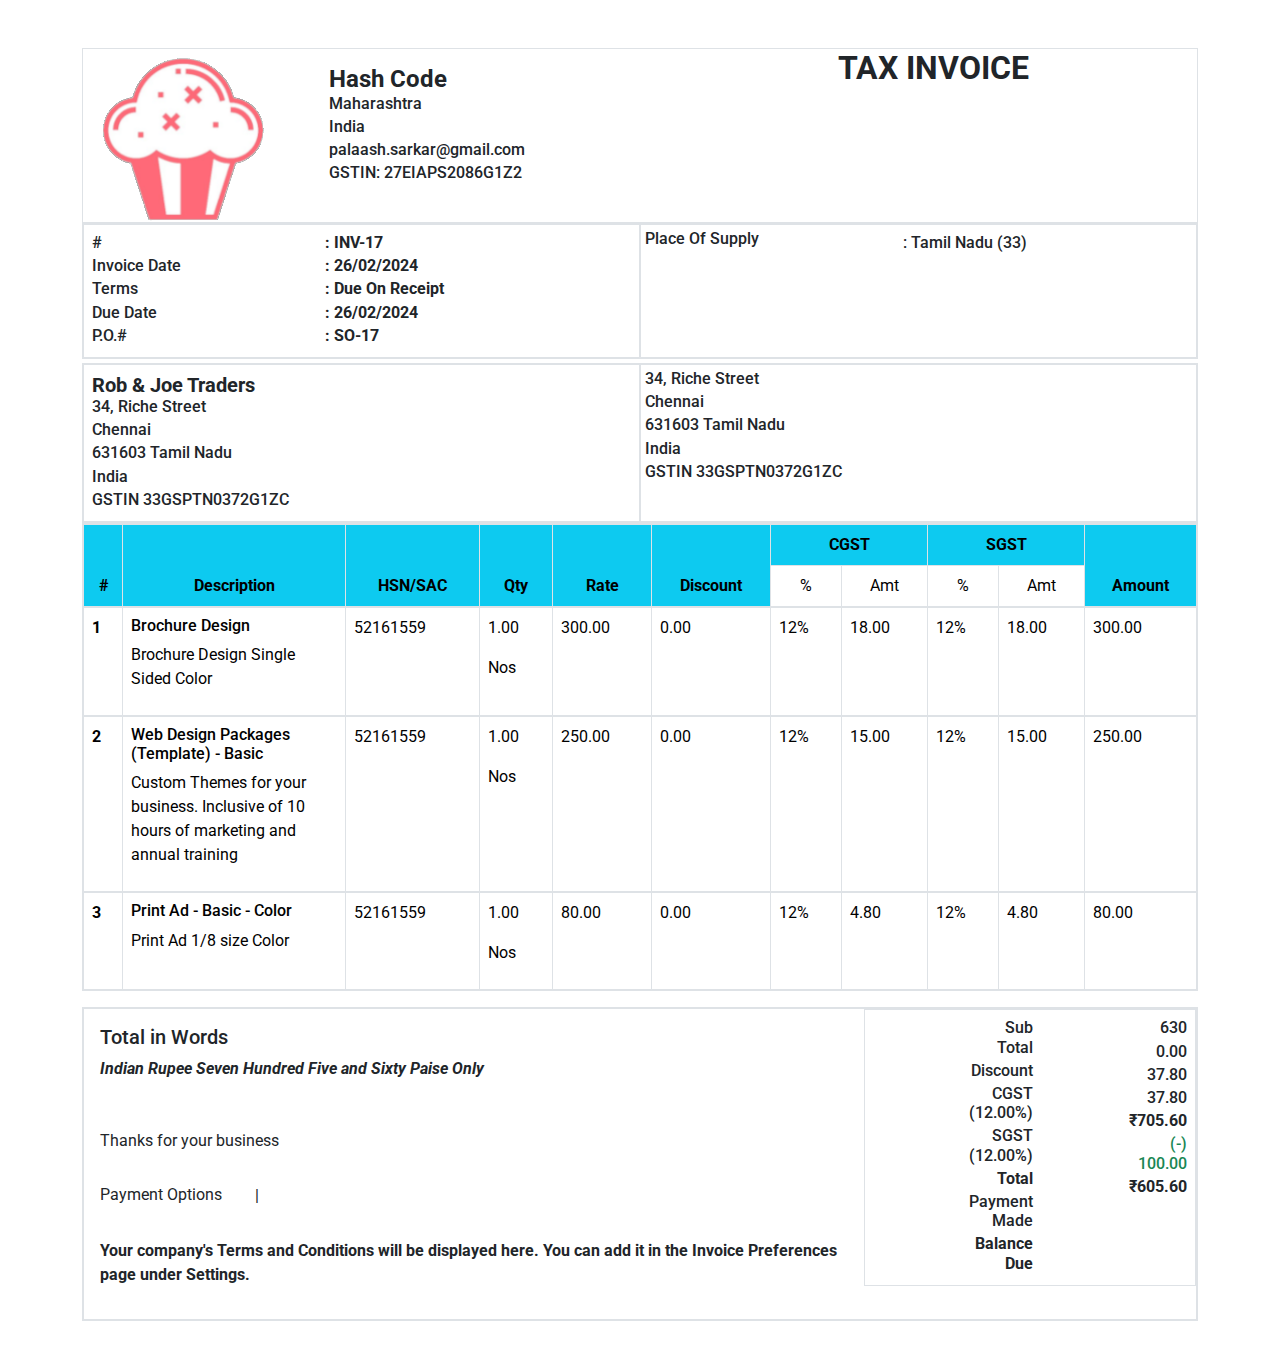
<file: index.html>
<!doctype html>
<html lang="en">

<head>
    <meta charset="utf-8">
    <meta name="viewport" content="width=device-width, initial-scale=1">
    <title>Invoice</title>
    <link rel="stylesheet" href="https://cdnjs.cloudflare.com/ajax/libs/font-awesome/6.5.1/css/all.min.css" integrity="sha512-DTOQO9RWCH3ppGqcWaEA1BIZOC6xxalwEsw9c2QQeAIftl+Vegovlnee1c9QX4TctnWMn13TZye+giMm8e2LwA==" crossorigin="anonymous" referrerpolicy="no-referrer" />
    <link href="https://cdn.jsdelivr.net/npm/bootstrap@5.3.3/dist/css/bootstrap.min.css" rel="stylesheet"
        integrity="sha384-QWTKZyjpPEjISv5WaRU9OFeRpok6YctnYmDr5pNlyT2bRjXh0JMhjY6hW+ALEwIH" crossorigin="anonymous">
        
    <link rel="stylesheet" href="style.css">
</head>

<body>

    <div class="container mt-5 mb-5">
        <div class="box border border d-flex start1">
            <div><img src="icon.png" alt="logo page"></div>
            <div class="col-md-6 d-flex">
                <div class="box mx-5 mt-3">
                    <h4 class="card-title fw-bolder">Hash Code</h4>
                    <h6 class="card-subtitle mb-1 font-weight-normal">Maharashtra</h6>
                    <h6 class="card-subtitle mb-1 font-weight-normal">India</h6>
                    <h6 class="card-subtitle mb-1 font-weight-normal">palaash.sarkar@gmail.com</h6>
                    <h6 class="card-subtitle mb-1 font-weight-normal">GSTIN: 27EIAPS2086G1Z2</h6>
                </div>
            </div>
            <div class="col-md-6 d-flex">

                <div class="boxsize">
                    <h2 class=" font-lg-right text-end text-end fw-bolder textinvoice">TAX INVOICE</h2>
                </div>
            </div>
        </div>



        <div class="box border border d-flex invoicedate">
            <div class="col-md-6 d-flex border p-2 start2">
                <div class="box margin-left-5">
                    <h6 class="card-subtitle mb-1 font-weight-normal textcolor">#</h6>
                    <h6 class="card-subtitle mb-1 font-weight-normal textcolor">Invoice Date</h6>
                    <h6 class="card-subtitle mb-1 font-weight-normal textcolor">Terms</h6>
                    <h6 class="card-subtitle mb-1 font-weight-normal textcolor">Due Date</h6>
                    <h6 class="card-subtitle mb-1 font-weight-normal textcolor">P.O.#</h6>
                </div>
                <div class="box mx-5 px-5">
                    <div class="column mx-5">
                        <h6 class="card-subtitle mb-1 font-weight-normal card-title fw-bolder">: INV-17</h6>
                        <h6 class="card-subtitle mb-1 font-weight-normal card-title fw-bolder">: 26/02/2024</h6>
                        <h6 class="card-subtitle mb-1 font-weight-normal card-title fw-bolder">: Due On Receipt</h6>
                        <h6 class="card-subtitle mb-1 font-weight-normal card-title fw-bolder">: 26/02/2024</h6>
                        <h6 class="card-subtitle mb-1 font-weight-normal card-title fw-bolder">: SO-17</h6>
                    </div>
                </div>
            </div>
            <div class="col-md-6 d-flex border p-1 start3">
                <div class="box margin-left-5">
                    <h6 class="card-subtitle mb-1 font-weight-normal textcolor">Place Of Supply </h6>
                </div>
                <div class="box mx-5 px-5 p-1">
                    <div class="column mx-5">
                        <h6 class="card-subtitle mb-1 font-weight-normal card-title">: Tamil Nadu (33)</h6>
                    </div>
                </div>
            </div>
        </div>

        <div class="box border border d-flex mt-1 start4">
            <div class="col-md-6 d-flex border p-2">
                <div class="box">
                    <h5 class="card-title fw-bolder">Rob & Joe Traders</h5>
                    <h6 class="card-subtitle mb-1 font-weight-normal">34, Riche Street</h6>
                    <h6 class="card-subtitle mb-1 font-weight-normal">Chennai</h6>
                    <h6 class="card-subtitle mb-1 font-weight-normal">631603 Tamil Nadu</h6>
                    <h6 class="card-subtitle mb-1 font-weight-normal">India</h6>
                    <h6 class="card-subtitle mb-1 font-weight-normal">GSTIN 33GSPTN0372G1ZC</h6>
                </div>
            </div>
            <div class="col-md-6 d-flex border p-1">

                <div class="box richesweet">
                    <h6 class="card-subtitle mb-1 font-weight-normal">34, Riche Street</h6>
                    <h6 class="card-subtitle mb-1 font-weight-normal">Chennai</h6>
                    <h6 class="card-subtitle mb-1 font-weight-normal">631603 Tamil Nadu</h6>
                    <h6 class="card-subtitle mb-1 font-weight-normal">India</h6>
                    <h6 class="card-subtitle mb-1 font-weight-normal">GSTIN 33GSPTN0372G1ZC</h6>
                </div>
            </div>
        </div>

        <table class="table table-bordered border-2 start5">
            <thead class="border-2 text-center">
                <tr>
                    <th scope="col" rowspan="2" class="bg-info gradient">#</th>
                    <th scope="col" rowspan="2" class="bg-info gradient">Description</th>
                    <th scope="col" rowspan="2" class="bg-info gradient">HSN/SAC</th>
                    <th scope="col" rowspan="2" class="bg-info gradient">Qty</th>
                    <th scope="col" rowspan="2" class="bg-info gradient">Rate</th>
                    <th scope="col" rowspan="2" class="bg-info gradient">Discount</th>
                    <th scope="col" colspan="2" class="bg-info gradient">CGST</th>
                    <th scope="col" colspan="2" class="bg-info gradient">SGST</th>
                    <th scope="col" rowspan="2" class="bg-info gradient">Amount</th>
                </tr>
                <tr>
                    <td class="gradient">%</td>
                    <td class="gradient">Amt</td>
                    <td class="gradient">%</td>
                    <td class="gradient">Amt</td>
                </tr>
            </thead>
            <tbody class="border-2">
                <tr class="border-2">
                    <th scope="row" class="tabledata">1</th>
                    <td>
                        <h6>Brochure Design</h6>
                        <p class="para">Brochure Design Single
                            Sided Color</p>
                    </td>
                    <td>52161559</td>
                    <td>
                        <p>1.00</p>
                        <p>Nos</p>
                    </td>
                    <td>300.00</td>
                    <td>0.00</td>
                    <td>12%</td>
                    <td>18.00</td>
                    <td>12%</td>
                    <td>18.00</td>
                    <td>300.00</td>
                </tr>
                <tr class="border-2">
                    <th scope="row" class="tabledata">2</th>
                    <td width="20%">
                        <h6>Web Design Packages
                            (Template) - Basic</h6>
                        <p class="para">Custom Themes for your
                            business. Inclusive of 10
                            hours of marketing and
                            annual training</p>
                    </td>
                    <td>52161559</td>
                    <td>
                        <p>1.00</p>
                        <p>Nos</p>
                    </td>
                    <td>250.00</td>
                    <td>0.00</td>
                    <td>12%</td>
                    <td>15.00</td>
                    <td>12%</td>
                    <td>15.00</td>
                    <td>250.00</td>
                </tr>
                <tr class="border-2">
                    <th scope="row" class="tabledata">3</th>
                    <td>
                        <h6>Print Ad - Basic - Color</h6>
                        <p class="para">Print Ad 1/8 size Color</p>
                    </td>
                    <td>52161559</td>
                    <td>
                        <p>1.00</p>
                        <p>Nos</p>
                    </td>
                    <td>80.00</td>
                    <td>0.00</td>
                    <td>12%</td>
                    <td>4.80</td>
                    <td>12%</td>
                    <td>4.80</td>
                    <td>80.00</td>
                </tr>
            </tbody>
        </table>

        <div class="total border border-2 mt-0 d-flex justify-content-between start6">
            <div class="box m-3">
                <h5>Total in Words</h5>
                <p class="fw-bolder fst-italic">Indian Rupee Seven Hundred Five and Sixty Paise Only</p>
                <p class="mt-5">Thanks for your business</p>
                <p class="mt-4">Payment Options <button class="btn"><i class="fa-brands fa-paypal"></i> &nbsp; &nbsp; | &nbsp; &nbsp;<i class="fa-regular fa-credit-card"></i></button></p>
                <p class="pt-2 fw-bold">Your company's Terms and Conditions will be displayed here. You can
                    add it in the Invoice Preferences page under Settings.  </p>
            </div>
            <div class="box2 ">
                <div class="subtotal d-flex border justify-content-end p-2">
                    <div class="box margin-left-5 text-end flex-direction-end mx-5 px-5">
                        <h6 class="card-subtitle mb-1 font-weight-normal textcolor">Sub Total </h6>
                        <h6 class="card-subtitle mb-1 font-weight-normal textcolor">Discount</h6>
                        <h6 class="card-subtitle mb-1 font-weight-normal textcolor">CGST (12.00%)</h6>
                        <h6 class="card-subtitle mb-1 font-weight-normal textcolor">SGST (12.00%)</h6>
                        <h6 class="card-subtitle mb-1 font-weight-normal textcolor fw-bold">Total </h6>
                        <h6 class="card-subtitle mb-1 font-weight-normal textcolor">Payment Made</h6>
                        <h6 class="card-subtitle mb-1 font-weight-normal textcolor fw-bold">Balance Due</h6>
                    </div>
                    <div class="box margin-left-5 text-end endboxright">
                        <h6 class="card-subtitle mb-1 font-weight-normal textcolor">630</h6>
                        <h6 class="card-subtitle mb-1 font-weight-normal textcolor">0.00</h6>
                        <h6 class="card-subtitle mb-1 font-weight-normal textcolor">37.80</h6>
                        <h6 class="card-subtitle mb-1 font-weight-normal textcolor">37.80</h6>
                        <h6 class="card-subtitle mb-1 font-weight-normal textcolor fw-bold">₹705.60</h6>
                        <h6 class="card-subtitle mb-1 font-weight-normal text-success">(-) 100.00</h6>
                        <h6 class="card-subtitle mb-1 font-weight-normal textcolor fw-bold">₹605.60</h6>
                    </div>
                </div>
                <div class="lastbox">
                        
                </div>
            </div>
        </div>

    </div>

    <script src="https://cdn.jsdelivr.net/npm/bootstrap@5.3.3/dist/js/bootstrap.bundle.min.js"
        integrity="sha384-YvpcrYf0tY3lHB60NNkmXc5s9fDVZLESaAA55NDzOxhy9GkcIdslK1eN7N6jIeHz"
        crossorigin="anonymous"></script>
</body>

</html>
</file>
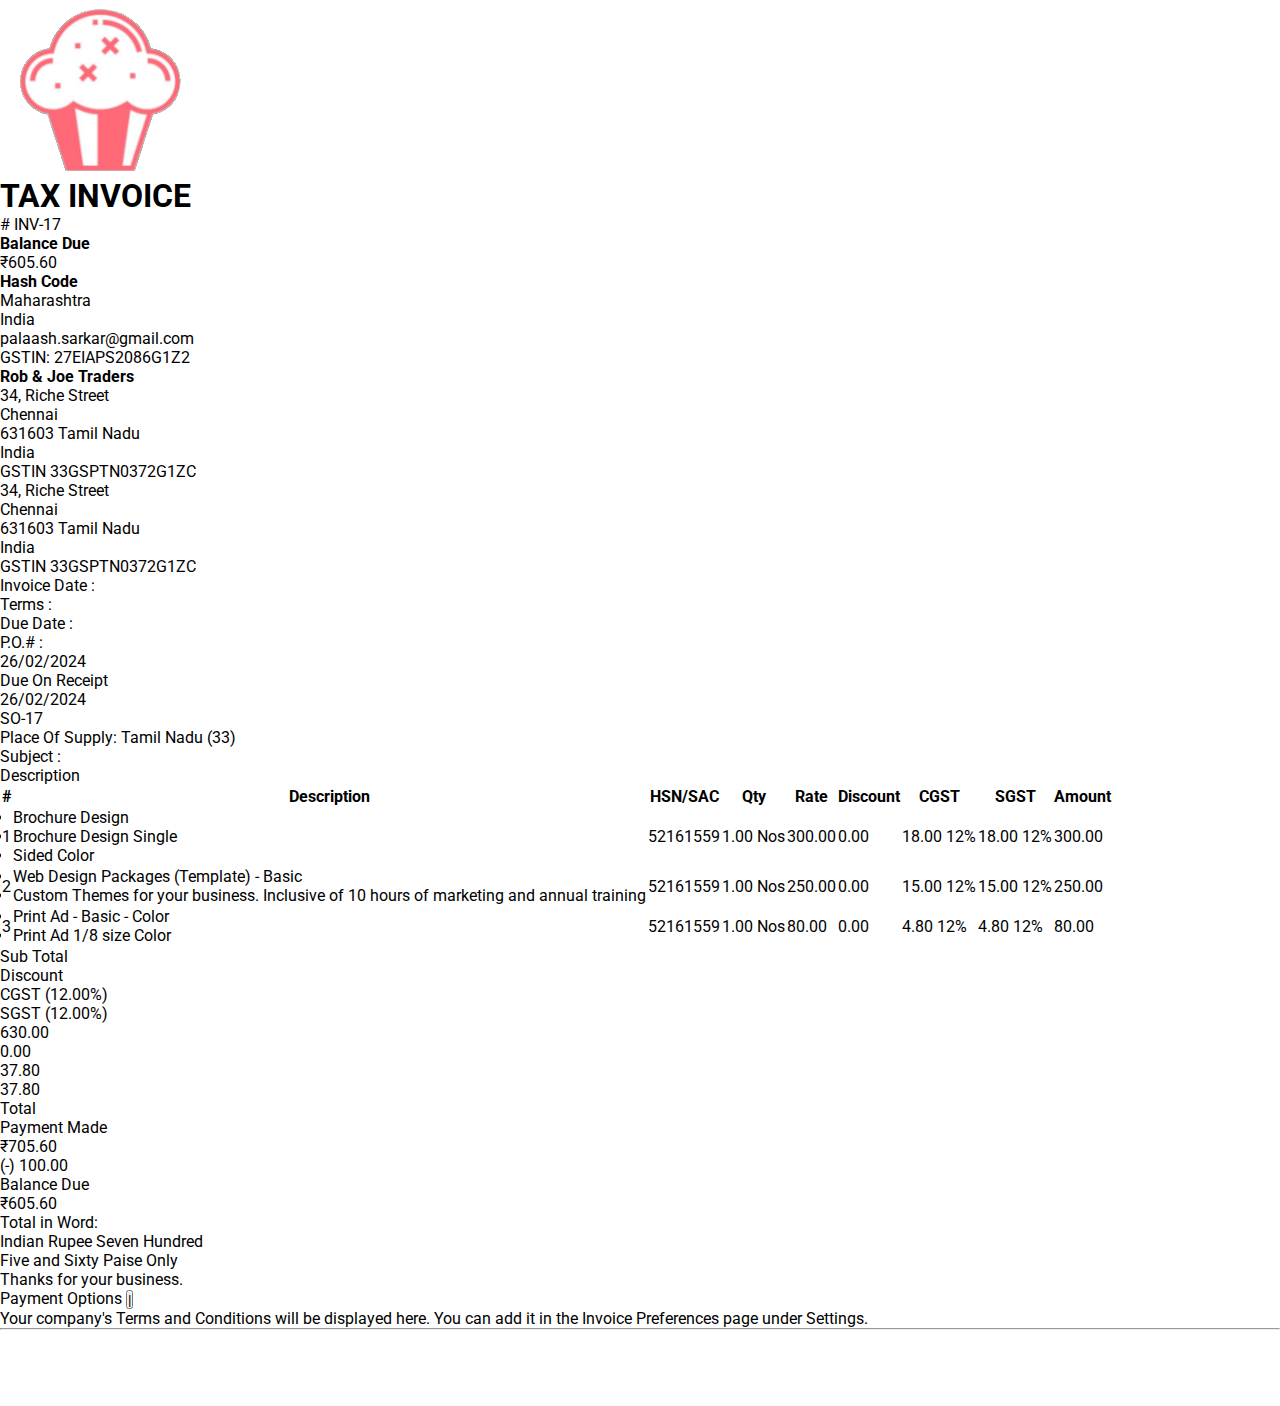
<file: invoice1.html>
<!DOCTYPE html>
<html lang="en">

<head>
    <meta charset="UTF-8">
    <meta name="viewport" content="width=device-width, initial-scale=1.0">
    <link rel="stylesheet" href="style.css">
    <link rel="stylesheet" href="https://cdnjs.cloudflare.com/ajax/libs/font-awesome/6.5.1/css/all.min.css"
        integrity="sha512-DTOQO9RWCH3ppGqcWaEA1BIZOC6xxalwEsw9c2QQeAIftl+Vegovlnee1c9QX4TctnWMn13TZye+giMm8e2LwA=="
        crossorigin="anonymous" referrerpolicy="no-referrer" />
    <title>INVOICE</title>
</head>

<body>

    <div class="head-invoice">
        <div class="first-line">
            <div class="image-label">
                <img src="icon.png" alt="icon">
            </div>
            <div class="invoice-top">
                <div class="contain1">
                    <h1>TAX INVOICE</h1>
                    <p># INV-17</p>
                </div>
                <div class="contain2">
                    <h4>Balance Due</h4>
                    <p>₹605.60</p>
                </div>
            </div>
        </div>

        <div class="address">
            <h4>Hash Code</h4>
            <li>Maharashtra</li>
            <li>India</li>
            <li>palaash.sarkar@gmail.com</li>
            <li>GSTIN: 27EIAPS2086G1Z2</li>
        </div>

        <div class="address ">
            <h4>Rob & Joe Traders</h4>
            <li>34, Riche Street</li>
            <li>Chennai</li>
            <li>631603 Tamil Nadu</li>
            <li>India</li>
            <li>GSTIN 33GSPTN0372G1ZC</li>
        </div>

        <div class="container">
            <div class="first">
                <li>34, Riche Street</li>
                <li>Chennai</li>
                <li>631603 Tamil Nadu</li>
                <li>India</li>
                <li>GSTIN 33GSPTN0372G1ZC</li>
            </div>
            <div class="second">
                <div class="details-key">
                    <li>Invoice Date :</li>
                    <li>Terms :</li>
                    <li>Due Date :</li>
                    <li>P.O.# :</li>
                </div>
                <div class="detail-value">
                    <li>26/02/2024</li>
                    <li>Due On Receipt</li>
                    <li>26/02/2024</li>
                    <li>SO-17</li>
                </div>
            </div>
        </div>

        <div class="supply">
            <li>Place Of Supply: Tamil Nadu (33)</li>
        </div>

        <div class="sub-disc">
            <li>Subject :</li>
            <li>Description</li>
        </div>

        <table>
            <tr class="table-row">
                <th>#</th>
                <th>Description</th>
                <th>HSN/SAC</th>
                <th>Qty</th>
                <th>Rate</th>
                <th>Discount</th>
                <th>CGST</th>
                <th>SGST</th>
                <th>Amount</th>
            </tr>
            <tr class="table-data">
                <td>1</td>
                <td>
                    <li class="line">Brochure Design</li>
                    <li>Brochure Design Single</li>
                    <li>Sided Color</li>
                </td>
                <td>52161559</td>
                <td>1.00 <span>Nos</span></td>
                <td>300.00</td>
                <td>0.00</td>
                <td>18.00 <span>12%</span></td>
                <td>18.00 <span>12%</span></td>
                <td>300.00</td>
            </tr>

            <tr class="table-data">
                <td>2</td>
                <td>
                    <li class="line">Web Design Packages
                        (Template) - Basic</li>
                    <li>Custom Themes for your
                        business. Inclusive of 10
                        hours of marketing and
                        annual training
                    </li>
                </td>
                <td>52161559</td>
                <td>1.00 <span>Nos</span></td>
                <td>250.00</td>
                <td>0.00</td>
                <td>15.00 <span>12%</span></td>
                <td>15.00 <span>12%</span></td>
                <td>250.00</td>
            </tr>

            <tr class="table-data">
                <td>3</td>
                <td>
                    <li class="line">Print Ad - Basic - Color</li>
                    <li>Print Ad 1/8 size Color</li>
                </td>
                <td>52161559</td>
                <td>1.00 <span>Nos</span></td>
                <td>80.00</td>
                <td>0.00</td>
                <td>4.80 <span>12%</span></td>
                <td>4.80 <span>12%</span></td>
                <td>80.00</td>
            </tr>
        </table>


        <div class="subtotalprice">
            <div class="subtotal-key">
                <li>Sub Total </li>
                <li>Discount </li>
                <li>CGST (12.00%) </li>
                <li>SGST (12.00%) </li>
            </div>
            <div class="subtotal-value">
                <li>630.00</li>
                <li>0.00</li>
                <li>37.80</li>
                <li>37.80</li>
            </div>
        </div>



        <div class="totalprice">
            <div class="total-key">
                <li><span>Total</span></li>
                <li>Payment Made</li>
            </div>
            <div class="total-value">
                <li><span>₹705.60</span></li>
                <li>(-) 100.00</li>
            </div>

        </div>
        <div class="balance">
            <p>Balance Due</p>
            <p>₹605.60</p>
        </div>

        <div class="totalword">
            <li>Total in Word:</li>
            <li>Indian Rupee Seven Hundred <br> Five and Sixty Paise Only</li>
        </div>

        <div class="last-option">
            <p>Thanks for your business.</p>
            <p>Payment Options <button><i class="fa-brands fa-paypal"></i> | <i
                        class="fa-brands fa-cc-visa"></i></button></p>
        </div>

        <div class="footer">
            <p>Your company's Terms and Conditions will be displayed here. You can add it in the Invoice Preferences
                page under Settings.</p>
            <hr>
        </div>
        <br><br><br><br>

    </div>

</body>

</html>
</file>
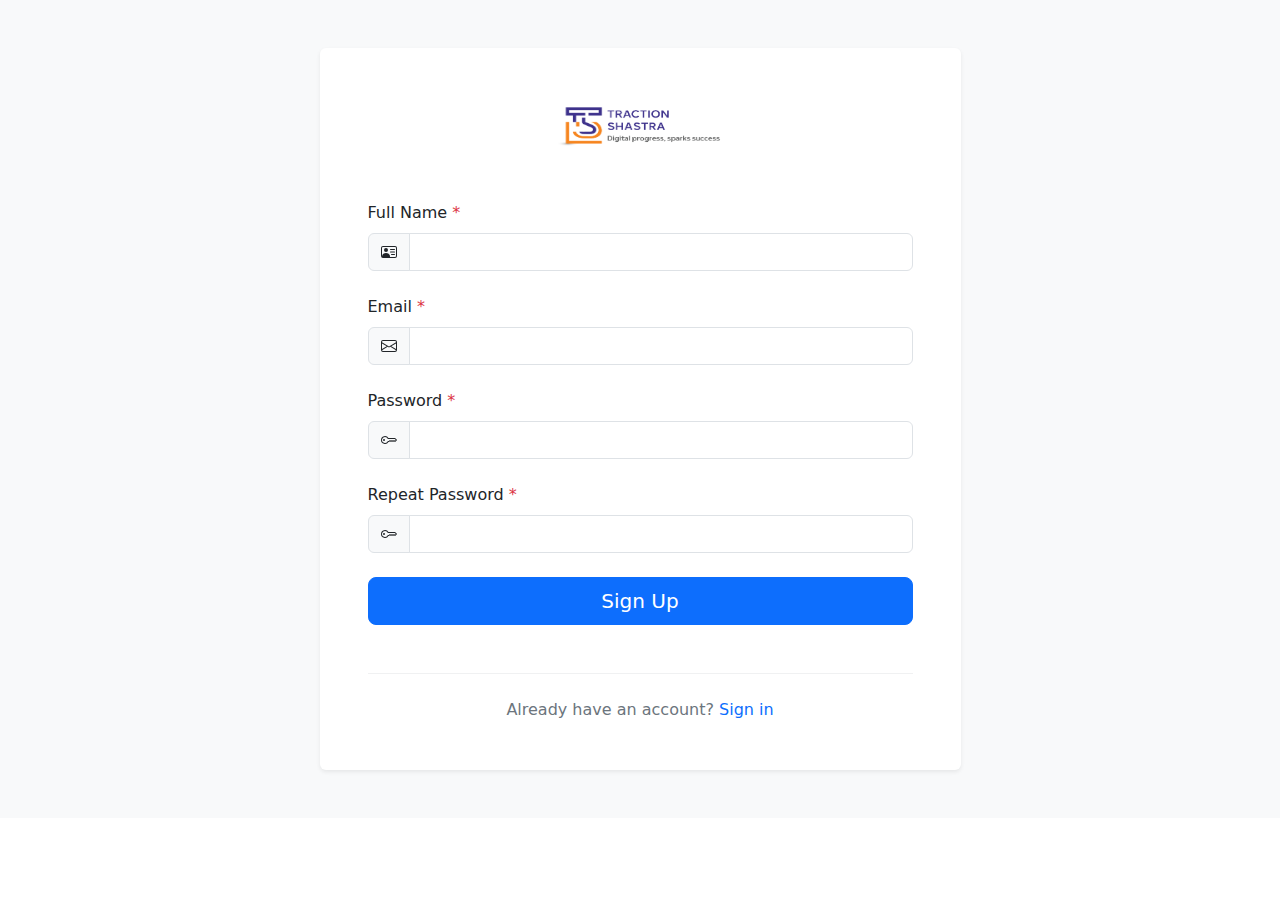
<file: signup.html>
<!DOCTYPE html>
<html>

<head>
    <title>Signup</title>
    <meta charset="UTF-8">
    <link rel="stylesheet" href="https://unpkg.com/bootstrap@5.3.2/dist/css/bootstrap.min.css">
</head>

<body>

    <!-- Registration 1 - Bootstrap Brain Component -->
    <div class="bg-light py-3 py-md-5">
        <div class="container">
            <div class="row justify-content-md-center">
                <div class="col-12 col-md-11 col-lg-8 col-xl-7 col-xxl-6">
                    <div class="bg-white p-4 p-md-5 rounded shadow-sm">
                        <div class="row">
                            <div class="col-12">
                                <div class="text-center mb-5">
                                    <a href="signup.html">
                                        <img src="5.png" alt="BootstrapBrain Logo" width="175" height="57">
                                    </a>
                                </div>
                            </div>
                        </div>
                        <form action="process-signup.php" method="post" id="signup" novalidate>
                            <div class="row gy-3 gy-md-4 overflow-hidden">
                                <div class="col-12">
                                    <label for="firstName" class="form-label">Full Name <span
                                            class="text-danger">*</span></label>
                                    <div class="input-group">
                                        <span class="input-group-text">
                                            <svg xmlns="http://www.w3.org/2000/svg" width="16" height="16"
                                                fill="currentColor" class="bi bi-person-vcard" viewBox="0 0 16 16">
                                                <path
                                                    d="M5 8a2 2 0 1 0 0-4 2 2 0 0 0 0 4m4-2.5a.5.5 0 0 1 .5-.5h4a.5.5 0 0 1 0 1h-4a.5.5 0 0 1-.5-.5M9 8a.5.5 0 0 1 .5-.5h4a.5.5 0 0 1 0 1h-4A.5.5 0 0 1 9 8m1 2.5a.5.5 0 0 1 .5-.5h3a.5.5 0 0 1 0 1h-3a.5.5 0 0 1-.5-.5" />
                                                <path
                                                    d="M2 2a2 2 0 0 0-2 2v8a2 2 0 0 0 2 2h12a2 2 0 0 0 2-2V4a2 2 0 0 0-2-2zM1 4a1 1 0 0 1 1-1h12a1 1 0 0 1 1 1v8a1 1 0 0 1-1 1H8.96c.026-.163.04-.33.04-.5C9 10.567 7.21 9 5 9c-2.086 0-3.8 1.398-3.984 3.181A1.006 1.006 0 0 1 1 12z" />
                                            </svg>
                                        </span>
                                        <input type="text" class="form-control shadow-none" id="firstName" required
                                            name="name">
                                    </div>
                                </div>
                                <div class="col-12">
                                    <label for="email" class="form-label">Email <span
                                            class="text-danger">*</span></label>
                                    <div class="input-group">
                                        <span class="input-group-text">
                                            <svg xmlns="http://www.w3.org/2000/svg" width="16" height="16"
                                                fill="currentColor" class="bi bi-envelope" viewBox="0 0 16 16">
                                                <path
                                                    d="M0 4a2 2 0 0 1 2-2h12a2 2 0 0 1 2 2v8a2 2 0 0 1-2 2H2a2 2 0 0 1-2-2V4Zm2-1a1 1 0 0 0-1 1v.217l7 4.2 7-4.2V4a1 1 0 0 0-1-1H2Zm13 2.383-4.708 2.825L15 11.105V5.383Zm-.034 6.876-5.64-3.471L8 9.583l-1.326-.795-5.64 3.47A1 1 0 0 0 2 13h12a1 1 0 0 0 .966-.741ZM1 11.105l4.708-2.897L1 5.383v5.722Z" />
                                            </svg>
                                        </span>
                                        <input type="email" class="form-control shadow-none" name="email" id="email"
                                            required>
                                    </div>
                                </div>

                                <div class="col-12">
                                    <label for="password" class="form-label">Password <span
                                            class="text-danger">*</span></label>
                                    <div class="input-group">
                                        <span class="input-group-text">
                                            <svg xmlns="http://www.w3.org/2000/svg" width="16" height="16"
                                                fill="currentColor" class="bi bi-key" viewBox="0 0 16 16">
                                                <path
                                                    d="M0 8a4 4 0 0 1 7.465-2H14a.5.5 0 0 1 .354.146l1.5 1.5a.5.5 0 0 1 0 .708l-1.5 1.5a.5.5 0 0 1-.708 0L13 9.207l-.646.647a.5.5 0 0 1-.708 0L11 9.207l-.646.647a.5.5 0 0 1-.708 0L9 9.207l-.646.647A.5.5 0 0 1 8 10h-.535A4 4 0 0 1 0 8zm4-3a3 3 0 1 0 2.712 4.285A.5.5 0 0 1 7.163 9h.63l.853-.854a.5.5 0 0 1 .708 0l.646.647.646-.647a.5.5 0 0 1 .708 0l.646.647.646-.647a.5.5 0 0 1 .708 0l.646.647.793-.793-1-1h-6.63a.5.5 0 0 1-.451-.285A3 3 0 0 0 4 5z" />
                                                <path d="M4 8a1 1 0 1 1-2 0 1 1 0 0 1 2 0z" />
                                            </svg>
                                        </span>
                                        <input type="password" class="form-control shadow-none" name="password"
                                            id="password" value="" required>
                                    </div>
                                </div>


                                <div class="col-12">
                                    <label for="password_confirmation" class="form-label">Repeat Password <span
                                            class="text-danger">*</span></label>
                                    <div class="input-group">
                                        <span class="input-group-text">
                                            <svg xmlns="http://www.w3.org/2000/svg" width="16" height="16"
                                                fill="currentColor" class="bi bi-key" viewBox="0 0 16 16">
                                                <path
                                                    d="M0 8a4 4 0 0 1 7.465-2H14a.5.5 0 0 1 .354.146l1.5 1.5a.5.5 0 0 1 0 .708l-1.5 1.5a.5.5 0 0 1-.708 0L13 9.207l-.646.647a.5.5 0 0 1-.708 0L11 9.207l-.646.647a.5.5 0 0 1-.708 0L9 9.207l-.646.647A.5.5 0 0 1 8 10h-.535A4 4 0 0 1 0 8zm4-3a3 3 0 1 0 2.712 4.285A.5.5 0 0 1 7.163 9h.63l.853-.854a.5.5 0 0 1 .708 0l.646.647.646-.647a.5.5 0 0 1 .708 0l.646.647.646-.647a.5.5 0 0 1 .708 0l.646.647.793-.793-1-1h-6.63a.5.5 0 0 1-.451-.285A3 3 0 0 0 4 5z" />
                                                <path d="M4 8a1 1 0 1 1-2 0 1 1 0 0 1 2 0z" />
                                            </svg>
                                        </span>
                                        <input type="password" class="form-control shadow-none"
                                            name="password_confirmation" id="password_confirmation" value="" required>
                                    </div>
                                </div>



                                <div class="col-12">
                                    <div class="d-grid">
                                        <button class="btn btn-primary btn-lg" type="submit">Sign Up</button>
                                    </div>
                                </div>
                            </div>
                        </form>
                        <div class="row">
                            <div class="col-12">
                                <hr class="mt-5 mb-4 border-secondary-subtle">
                                <p class="m-0 text-secondary text-center">Already have an account? <a href="login.php"
                                        class="link-primary text-decoration-none">Sign in</a></p>
                            </div>
                        </div>
                        
                    </div>
                </div>
            </div>
        </div>
    </div>

</body>

</html>
</file>
<file: style.css>
@import url('https://fonts.googleapis.com/css2?family=Roboto:ital,wght@0,100;0,300;0,400;0,500;0,700;0,900;1,100;1,300;1,400;1,500;1,700;1,900&display=swap');

* {
    padding: 0;
    margin: 0;
}

body {
    box-sizing: border-box;
    font-family: "Roboto", sans-serif;
    font-weight: 400;
    font-style: normal;
}

/* Styles for upload button area */
.upload-area {
    margin-bottom: 20px;
    border: 1px dashed #ccc;
    padding: 20px;
    text-align: center;
    cursor: pointer;
    border-radius: 5px;
    background-color: #f0f0f0;
    position: relative;
    width: 200px;
    overflow: hidden;
}

/* Styles for image preview containerr */
.image-preview-containerr {
    margin-top: 20px;
    position: relative;
    display: none;
    /* Hide initially */
}

.image-preview {
    max-width: 50%;
    height: auto;
    border-radius: 5px;
    margin-bottom: 10px;
}

.delete-btn {
    position: absolute;
    top: 5px;
    right: 5px;
    background-color: rgba(255, 0, 0, 0.7);
    color: white;
    border: none;
    padding: 5px 10px;
    cursor: pointer;
    border-radius: 50%;
    transition: background-color 0.3s;
}

.delete-btn:hover {
    background-color: rgba(255, 0, 0, 1);
}

.containerr {
    display: flex;
    align-items: left;
    flex-direction: column;
}

.header {
    display: flex;
    align-items: center;
    padding: 15px;
    border-bottom: 2px solid #f0d5d5;
    margin-bottom: 5px;
    z-index: 100;
    position: sticky;
    top: 0;
    background-color: white;
    /* box-shadow: 0px 0px 12px 0px rgb(15, 14, 14); */
}

.header h3 {
    font-weight: 500;
    font-size: 24px;
    margin-right: 5px;
}

.header p {
    padding: 9px 20px;
    margin-left: 5px;
    background: #F1F1FA;
    color: black;
    border-radius: 20px;
    font-size: 14px;
}

.main {
    width: 60%;
    padding-left: 18px;
}

.main>h6 {
    color: #21263C;
    font-size: 17px;
    padding: 15px;
    padding-left: 0px;
}

.editbuttons {
    border-top: 2px solid #EEEEEE;
    display: flex;
    align-items: end;
    justify-content: end;
    padding: 15px;
    padding-bottom: 1px;
}

#toggleButton {
    padding: 6px 24px;
    cursor: pointer;
    background-color: rgba(0, 0, 255, 0.678);
    outline: none;
    border: none;
    color: white;
    font-weight: 500;
    font-size: 17px;
    border-radius: 5px;
}


#toggleButton:active {
    background-color: #637891;
}

#toggleButton:hover {
    background-color: #0f3869;
}

#toggleButton>.fa-solid {
    margin-left: 8px;
}

#myForm {
    width: 100%;
    margin-bottom: 20px;
}

.details {
    display: flex;
    justify-content: space-between;
    align-items: center;
    margin-right: 20px;
}

.details>input {
    width: 60%;
    margin: 10px 0px;
    padding: 10px 10px;
    outline: none;
    border: 1px solid #D7D5E2;
    border-radius: 5px;
    font-size: 15px;
    font-weight: 500;
    background-color: white;
}


.address>.supply {
    display: flex;
    justify-content: left;
    align-items: center;
    font-size: 18px;
    color: rgba(0, 0, 0, 0.863);
    font-weight: 500;
}

.details>label {
    font-weight: 400;
    font-size: 15px;
}

.adddetail {
    display: flex;
    justify-content: space-between;
    margin: 10px 20px;
    margin-left: 0px;
}

.adddetail>input,
textarea {
    width: 60%;
    margin: 5px 0px;
    padding: 10px 10px;
    outline: none;
    border: 1px solid #D7D5E2;
    border-radius: 5px;
    font-size: 15px;
    font-weight: 500;
    background-color: white;
}

#stateSelect {
    width: 60%;
    margin: 5px 0px;
    padding: 10px 10px;
    outline: none;
    border: 1px solid #D7D5E2;
    border-radius: 5px;
    font-size: 15px;
    font-weight: 500;
    background-color: white;
}

.myTextarea {
    height: 150px;
    padding: 10px;
    border: 1px solid #ccc;
    border-radius: 5px;
    resize: none;
    font-size: 16px;
    font-family: Arial, sans-serif;
}

.subBtn {
    padding: 10px 20px;
    background-color: rgba(0, 128, 0, 0.658);
    outline: none;
    border: none;
    color: white;
    border-radius: 5px;
    cursor: pointer;
    transition: all 0.1s ease-in;
}

.subBtn:hover {
    background-color: rgba(0, 128, 0, 0.514);
}

.zipcode::-webkit-inner-spin-button,
.zipcode::-webkit-outer-spin-button {
    display: none;
}



/* .........................Media query............................. */






@media only screen and (max-width: 500px) {

    .header {
        width: 100%;
        justify-content: center;
        align-items: center;
    }

    .main {
        width: 100%;
        padding-right: 10px;
    }

    .selectstate {
        width: 50%;
    }

    .details {
        display: flex;
        justify-content: space-between;
        /* align-items: center; */
        margin-right: 20px;
        /* flex-direction: column; */
    }

    .details label {
        display: flex;
        align-items: start;
        visibility: hidden;
        display: none;
    }

    .details input {
        width: 100%;
    }

    #myForm {
        display: flex;
        width: 100%;
        margin: 0px;
        flex-direction: column;
        margin-bottom: 20px;
    }

    .adddetail label {
        display: none;
    }

    .adddetail input,
    #stateSelect,
    textarea {
        width: 100%;
    }

    .upload-area {
        width: 80%;
        margin-right: 20px;
    }
}

@media only screen and (max-width: 734px) {

    .header {
        width: 100%;
        justify-content: center;
        align-items: center;
    }

    .main {
        width: 100%;
        padding-right: 10px;
    }

    .selectstate {
        width: 50%;
    }

    .details {
        display: flex;
        justify-content: space-between;
        /* align-items: center; */
        margin-right: 20px;
        /* flex-direction: column; */
    }

    .details label {
        display: flex;
        align-items: start;
        visibility: hidden;
        display: none;
    }

    .details input {
        width: 100%;
    }

    #myForm {
        display: flex;
        width: 100%;
        margin: 0px;
        flex-direction: column;
        margin-bottom: 20px;
    }

    .adddetail label {
        display: none;
    }

    .adddetail input,
    #stateSelect,
    textarea {
        width: 100%;
    }

    .upload-area {
        width: 90%;
        margin-right: 20px;
    }
}
</file>
